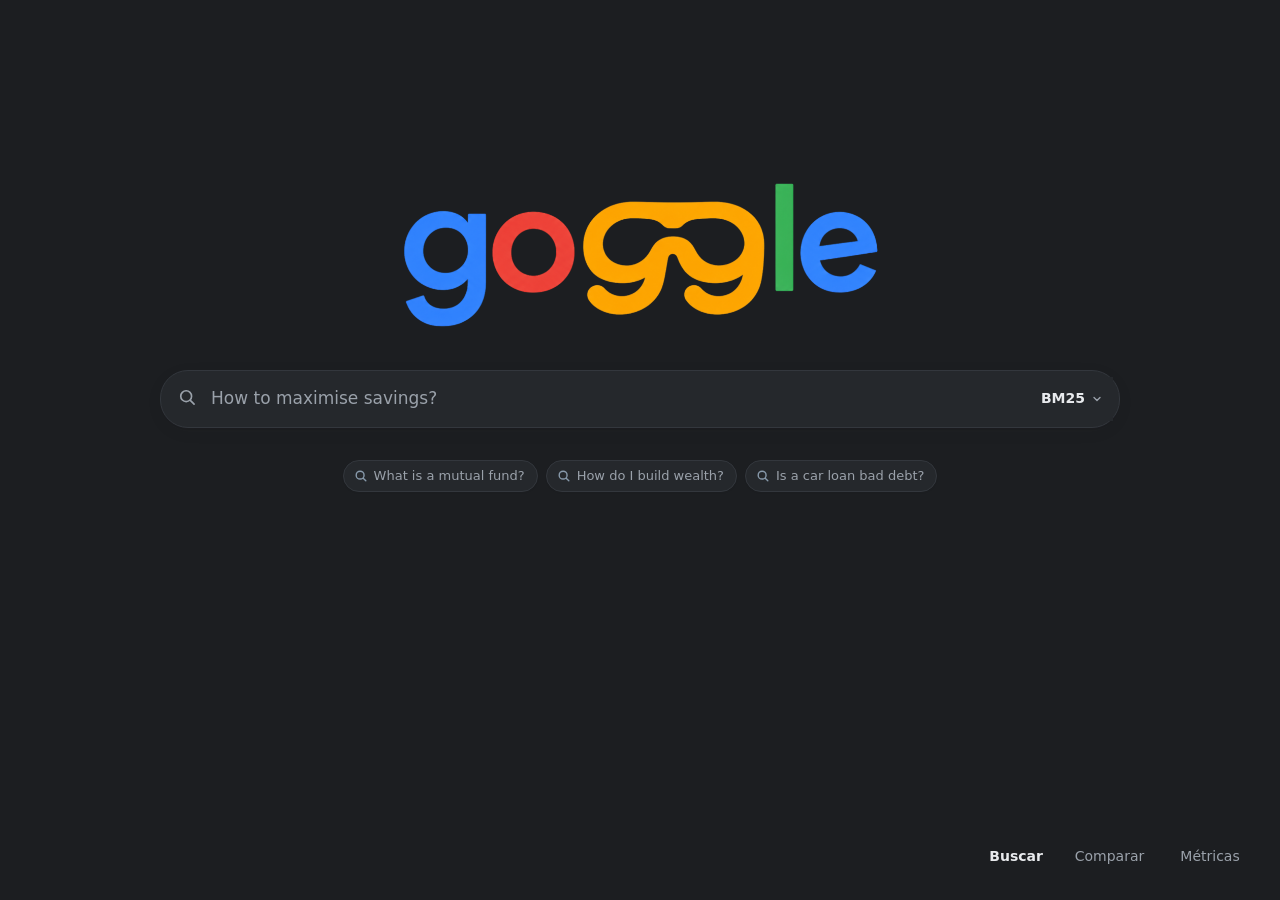
<file: front/index.html>
<!doctype html><html lang="es" data-theme="dark"><head><meta charset="utf-8"><meta name="viewport" content="width=device-width, initial-scale=1"><title>goggle</title><link rel="stylesheet" href="app/frontend/styles.css"><link rel="stylesheet" href="static.css"></head><body><div class="goggle" data-mode="home" data-view="buscar">

  <header class="top">
    <nav class="nav" aria-label="Vistas">
      <a href="#" data-view-link="buscar" data-label="Buscar" aria-current="page">Buscar</a>
      <a href="#" data-view-link="comparar" data-label="Comparar">Comparar</a>
      <a href="#" data-view-link="metricas" data-label="Métricas">Métricas</a>
    </nav>
  </header>

  <div class="goggle-main">
    <section class="home" aria-label="Inicio">
      <a class="logo first" href="#" aria-label="goggle, inicio" data-logo></a>
      <div class="slot" data-slot="home"></div>
      <div class="examples" aria-label="Ejemplos">
        <button class="example" type="button"><svg viewBox="0 0 16 16" fill="none" stroke="currentColor" stroke-width="1.6" stroke-linecap="round" stroke-linejoin="round" aria-hidden="true"><circle cx="7" cy="7" r="4.5"/><path d="m10.5 10.5 3 3"/></svg><span>What is a mutual fund?</span></button>
        <button class="example" type="button"><svg viewBox="0 0 16 16" fill="none" stroke="currentColor" stroke-width="1.6" stroke-linecap="round" stroke-linejoin="round" aria-hidden="true"><circle cx="7" cy="7" r="4.5"/><path d="m10.5 10.5 3 3"/></svg><span>How do I build wealth?</span></button>
        <button class="example" type="button"><svg viewBox="0 0 16 16" fill="none" stroke="currentColor" stroke-width="1.6" stroke-linecap="round" stroke-linejoin="round" aria-hidden="true"><circle cx="7" cy="7" r="4.5"/><path d="m10.5 10.5 3 3"/></svg><span>Is a car loan bad debt?</span></button>
      </div>
    </section>

    <div class="results-head">
      <a class="logo" href="#" aria-label="goggle, inicio" data-logo data-home></a>
      <div class="slot" data-slot="results"></div>
      <!-- Comparar sin consulta: los ejemplos del inicio se mueven aquí (app.js, placeExamples). -->
      <div class="cmp-start" data-cmp-start></div>
      <!-- Solo para lectores de pantalla, hasta que llega la vista estática (su CSS la oculta). -->
      <p class="cmp-pending sr-only" role="status">Buscando con los cuatro modelos…</p>
    </div>

    <div class="bar" role="search">
      <span class="bar-icon" aria-hidden="true">
        <svg viewBox="0 0 24 24" fill="none" stroke="currentColor" stroke-width="2" stroke-linecap="round"><circle cx="11" cy="11" r="6.5"/><path d="m16 16 4.5 4.5"/></svg>
      </span>
      <label class="sr-only" for="goggle-q">Consulta</label>
      <span class="ghost" aria-hidden="true"></span>
      <textarea id="goggle-q" rows="1" autocomplete="off" spellcheck="false" maxlength="300"
             placeholder="How to maximise savings?"
             role="combobox" aria-autocomplete="both" aria-expanded="false" aria-controls="goggle-suggest"
             aria-describedby="goggle-ghost-hint"></textarea>
      <span id="goggle-ghost-hint" class="sr-only">Tab o flecha derecha aceptan la sugerencia en gris.</span>
      <button class="grow" type="button" aria-label="Ver la consulta completa" aria-expanded="false" aria-controls="goggle-q" hidden>
        <svg viewBox="0 0 16 16" fill="none" stroke="currentColor" stroke-width="1.8" stroke-linecap="round" stroke-linejoin="round"><path d="m4 6 4 4 4-4"/></svg>
      </button>
      <button class="clear" type="button" aria-label="Borrar" hidden>
        <svg viewBox="0 0 16 16" fill="none" stroke="currentColor" stroke-width="1.8" stroke-linecap="round"><path d="M4 4l8 8M12 4l-8 8"/></svg>
      </button>
      <button class="chip" type="button" aria-haspopup="menu" aria-expanded="false" aria-controls="goggle-menu">
        <span data-model-name>BM25</span>
        <svg viewBox="0 0 16 16" fill="none" stroke="currentColor" stroke-width="1.8" stroke-linecap="round" stroke-linejoin="round" aria-hidden="true"><path d="m4 6 4 4 4-4"/></svg>
      </button>
      <span class="progress" aria-hidden="true"></span>

      <ul class="suggest" id="goggle-suggest" role="listbox" aria-label="Sugerencias" hidden></ul>

      <div class="menu" id="goggle-menu" role="menu" aria-label="Modelo y ajustes" hidden>
        <div class="cantidad-resultados">
          <span class="cantidad-etiqueta">Resultados</span>
          <input id="cantidad-resultados" type="range" min="0" max="3" step="1" value="1" aria-label="Número de resultados">
          <output data-cantidad-output for="cantidad-resultados">10</output>
        </div>
        <p class="menu-label">Modelo</p>
        <div role="group" data-models></div>
      </div>
    </div>

    <section class="results" aria-label="Resultados">
      <div class="results-main">
        <p class="dym" hidden>Quizás quisiste decir: <button type="button" data-dym></button></p>
        <p class="status num" role="status" aria-live="polite"></p>
        <ol class="list"></ol>
      </div>
      <aside class="graph" aria-label="Grafo 3D de la consulta" hidden>
        <div class="graph-head">
          <h2 class="graph-title">Vista 3D de <span data-graph-model>BM25</span></h2>
          <ul class="graph-legend" aria-label="Leyenda">
            <li><i class="lg-query"></i>Consulta</li>
            <li><i class="lg-shown"></i><span data-legend-shown>Tu lista</span></li>
            <li data-legend-context><i class="lg-context"></i><span data-legend-range>Puestos</span></li>
          </ul>
        </div>
        <div class="graph-stage">
          <canvas tabindex="0" role="img"></canvas>
          <span class="graph-feedback" aria-live="polite" aria-atomic="true"></span>
          <div class="graph-controls" role="toolbar" aria-label="Controles del grafo">
            <div class="ctl-group">
              <button type="button" data-graph-zoom="in" aria-label="Acercar" data-tip="Acercar (también con la rueda del ratón)"><svg viewBox="0 0 20 20" aria-hidden="true"><path d="M10 4.5v11M4.5 10h11"/></svg></button>
              <button type="button" data-graph-zoom="out" aria-label="Alejar" data-tip="Alejar"><svg viewBox="0 0 20 20" aria-hidden="true"><path d="M4.5 10h11"/></svg></button>
            </div>
            <div class="ctl-group">
              <button type="button" data-graph-pan aria-pressed="false" aria-label="Mover" data-tip="Mover: arrastra para desplazar el mapa (también Mayús + arrastrar o clic derecho)"><svg viewBox="0 0 20 20" aria-hidden="true"><path d="M10 2.5v15M2.5 10h15M10 2.5 7.8 4.7M10 2.5l2.2 2.2M10 17.5l-2.2-2.2M10 17.5l2.2-2.2M2.5 10l2.2-2.2M2.5 10l2.2 2.2M17.5 10l-2.2-2.2M17.5 10l-2.2 2.2"/></svg></button>
              <button type="button" data-graph-spin aria-pressed="true" aria-label="Girar solo" data-tip="Girar solo: el mapa rota despacio. Al manejarlo se detiene y vuelve a girar unos segundos después"><svg viewBox="0 0 20 20" aria-hidden="true"><path d="M16 10a6 6 0 1 1-1.8-4.3"/><path d="M14.6 2.8v3.3h-3.3"/></svg></button>
              <button type="button" data-graph-reset aria-label="Recentrar" data-tip="Recentrar: vuelve a la vista inicial"><svg viewBox="0 0 20 20" aria-hidden="true"><circle cx="10" cy="10" r="5"/><circle cx="10" cy="10" r="1.2"/><path d="M10 2v3M10 15v3M2 10h3M15 10h3"/></svg></button>
            </div>
          </div>
        </div>
        <p class="graph-error" hidden></p>
      </aside>
    </section>
  </div>
  <div id="goggle-tip" class="tooltip" role="tooltip" hidden></div>
</div>
<div id="demo-extras" aria-live="polite"></div><script type="module" src="static-adapter.js"></script></body></html>
</file>
<file: front/app/frontend/styles.css>
:root {
  --paper: #F3F4F6;
  --surface: #FFFFFF;
  --line: #E1E4E8;
  --ink: #2E333A;
  --ink-2: #646B75;
  --ink-3: #646B75;
  --accent: #8FA9C4;
  --accent-ink: #A9C0D6;
  --on-accent: #1C1E21;
  --accent-soft: #29343F;
  --teal: #8FA9C4;
  --teal-soft: #29343F;
  --chip: #ECEEF1;
  /* Rampa de calor 1 → 4 */

  /* Tipografía */
  --font: "Schibsted Grotesk", ui-sans-serif, system-ui, sans-serif;
  --t-xs: 0.8125rem;  /* 13 */
  --t-sm: 0.875rem;   /* 14 */
  --t-md: 1rem;       /* 16 */
  --t-lg: 1.0625rem;  /* 17 */

  /* Espacio (base 4) */
  --s1: 4px; --s2: 8px; --s3: 12px; --s4: 16px; --s5: 24px; --s6: 32px; --s7: 48px; --s8: 72px;

  /* Forma: radio interior = exterior - padding */
  --bar-h: 56px;
  --bar-pad: 6px;
  --r-bar: 28px;
  --r-inner: calc(var(--r-bar) - var(--bar-pad));  /* 22px: chip dentro de la barra */
  --r-menu: 18px;
  --r-item: calc(var(--r-menu) - var(--s2));        /* 10px: opción dentro del menú */

  /* Profundidad: siempre con desplazamiento y desenfoque */
  --shadow-bar: 0 1px 2px rgb(32 26 31 / .05), 0 4px 16px rgb(32 26 31 / .06);
  --shadow-menu: 0 2px 6px rgb(32 26 31 / .08), 0 16px 40px rgb(32 26 31 / .14);

  /* Movimiento */
  --ease-out: cubic-bezier(.16, 1, .3, 1);
  --ease-in-out: cubic-bezier(.65, 0, .35, 1);
  --d-fast: 120ms; --d-menu: 180ms; --d-exit: 140ms; --d-page: 260ms;

  color-scheme: light;
}

/* ---------- Base ---------- */
.goggle *, .goggle *::before, .goggle *::after { box-sizing: border-box; }
.goggle { background: var(--paper); scrollbar-width: thin; scrollbar-color: var(--line) transparent; }
.goggle {
  margin: 0; color: var(--ink); background: var(--paper);
  font: 400 var(--t-md)/1.55 var(--font); -webkit-font-smoothing: antialiased;
  font-feature-settings: "ss01" 0;
}
.goggle ::selection { background: var(--line); color: var(--ink); }
.goggle input { caret-color: var(--accent-ink); }
.goggle button { font: inherit; color: inherit; }
.goggle :focus-visible { outline: 2px solid var(--accent-ink); outline-offset: 2px; border-radius: 6px; }
.goggle .num { font-variant-numeric: tabular-nums; }
.goggle .sr-only { position: absolute; width: 1px; height: 1px; overflow: hidden; clip-path: inset(50%); white-space: nowrap; }

/* ---------- Esqueleto de página ---------- */
.goggle .top {
  position: fixed;
  right: 24px;
  bottom: 24px;
  z-index: 100;
  width: auto;
  height: auto;
  padding: 0;
  display: flex;
  justify-content: flex-end;
  align-items: center;
  gap: var(--s5);
}
.goggle .nav { display: flex; gap: var(--s1); }
.goggle .nav a {
  position: relative; padding: var(--s2) var(--s3); border-radius: 999px;
  color: var(--ink-2); font-size: var(--t-sm); text-decoration: none;
  transition: color var(--d-fast) ease-out, background-color var(--d-fast) ease-out;
}
.goggle .nav a:hover { color: var(--ink); background: var(--surface); }
.goggle .nav a[aria-current="page"] { color: var(--ink); font-weight: 600; }
/* Reserva el ancho en negrita: el enlace activo no desplaza a los demás. */
.goggle .nav a { display: inline-grid; justify-items: center; }
.goggle .nav a::after { content: attr(data-label); height: 0; overflow: hidden; visibility: hidden; font-weight: 600; }

.goggle .goggle-main { width: min(720px, 100% - 2 * var(--s4)); margin: 0 auto; }
.goggle[data-mode="home"] .goggle-main { width: 75vw; max-width: 75vw; }
.goggle[data-mode="results"] .goggle-main {
  width: 65vw;
  max-width: 65vw;
  margin: 0 0 0 7.5vw;
}

/* Inicio: logo y barra centrados en el tercio superior */
.goggle .home { padding-top: clamp(64px, 18vh, 168px); display: grid; justify-items: center; gap: var(--s6); }
.goggle .logo { display: block; color: var(--ink); view-transition-name: logo; }
.goggle .logo svg { display: block; height: 88px; width: auto; }
.goggle .logo .dot { fill: var(--accent); }
.goggle .logo.first .dot { animation: goggle-dot var(--d-page) 120ms var(--ease-out) both; }
@keyframes goggle-dot { from { transform: translateY(-28px); opacity: 0; } to { transform: none; opacity: 1; } }
.goggle .logo .dot { transform-box: fill-box; transform-origin: 50% 100%; }
.goggle .logo .dot.hop { animation: goggle-hop 560ms var(--ease-out); }
@keyframes goggle-hop {
  0% { transform: none; }
  18% { transform: scale(1.18, .82); }
  45% { transform: translateY(-140%) scale(.9, 1.1); }
  72% { transform: translateY(0) scale(1.14, .86); }
  86% { transform: translateY(-22%); }
  100% { transform: none; }
}

/* Resultados: logo pequeño a la izquierda de la barra, alineado con su primera línea */
.goggle .results-head {
  display: grid; grid-template-columns: auto 1fr; align-items: start; gap: var(--s5);
  padding-top: var(--s2);
}
.goggle .results-head .logo { display: flex; align-items: center; height: var(--bar-h); }
.goggle .results-head .logo svg { height: 30px; }
.goggle .slot { width: 100%; min-width: 0; }
.goggle[data-mode="results"] .home { display: none; }
.goggle[data-mode="home"] .results-head, .goggle[data-mode="home"] .results { display: none; }

/* ---------- Barra de búsqueda ---------- */
.goggle .bar {
  position: relative; width: 100%; min-height: var(--bar-h); padding: var(--bar-pad);
  display: flex; align-items: flex-start; gap: var(--s1);
  background: #fff; border: 1px solid var(--line); border-radius: var(--r-bar);
  corner-shape: squircle; box-shadow: var(--shadow-bar);
  view-transition-name: bar;
  z-index: 10;  /* view-transition-name crea un contexto de apilamiento: el menú debe quedar sobre los resultados */
  transition: border-color var(--d-fast) ease-out, box-shadow var(--d-fast) ease-out;
}
.goggle .bar:focus-within { border-color: color-mix(in srgb, var(--accent-ink) 55%, var(--line)); box-shadow: var(--shadow-bar), 0 0 0 4px color-mix(in srgb, var(--accent) 14%, transparent); }
.goggle .bar-icon { flex: none; display: grid; place-items: center; width: 40px; height: 40px; color: var(--ink-3); }
.goggle .bar-icon svg { width: 20px; height: 20px; }
.goggle .bar textarea, .goggle .ghost {
  box-sizing: border-box; margin: 0; padding: 9px 0; border: 0;
  font: 400 var(--t-lg)/24px var(--font); letter-spacing: normal;
  white-space: pre-wrap; overflow-wrap: anywhere; word-break: normal; tab-size: 8;
}
.goggle .bar textarea {
  flex: 1; min-width: 0; width: 0; height: 42px; max-height: 138px;
  resize: none; outline: 0; background: transparent; color: var(--ink);
  position: relative; z-index: 1; overflow: hidden;
}
.goggle .bar textarea::placeholder { color: var(--ink-3); opacity: 1; }
/* Una línea fija por defecto: el texto largo se desplaza en horizontal (el espejo gris
   también, app.js sincroniza scrollLeft). El botón .grow la amplía hasta 138 px. */
.goggle .bar:not([data-expanded="true"]) :is(textarea, .ghost) { white-space: pre; overflow-wrap: normal; }
.goggle .ghost {
  position: absolute; overflow: hidden; pointer-events: none; color: var(--ink-3);
}
.goggle .ghost .typed { color: transparent; }
.goggle .bar textarea:focus-visible { outline: none; }

/* Botón de borrar: ícono que entra con fundido y desenfoque */
.goggle .clear {
  flex: none; position: relative; margin-top: 3px; width: 36px; height: 36px; border: 0; border-radius: 50%;
  background: transparent; color: var(--ink-3); cursor: pointer; display: grid; place-items: center;
  transition: opacity var(--d-fast) ease-out, filter var(--d-fast) ease-out, transform var(--d-fast) ease-out;
}
.goggle .clear::after { content: ""; position: absolute; inset: -6px; }  /* hit slop */
.goggle .clear svg { width: 16px; height: 16px; }
.goggle .clear:hover { color: var(--ink); background: var(--surface); }
.goggle .clear[hidden] { display: grid; opacity: 0; filter: blur(4px); transform: scale(.8); pointer-events: none; }
/* Ampliar / reducir: solo cuando la consulta no cabe en una línea */
.goggle .grow {
  flex: none; margin-top: 3px; width: 32px; height: 36px; border: 0; border-radius: 50%;
  background: transparent; color: var(--ink-3); cursor: pointer; display: grid; place-items: center;
  transition: background-color var(--d-fast) ease-out, color var(--d-fast) ease-out;
}
.goggle .grow[hidden] { display: none; }
.goggle .grow:hover { color: var(--ink); background: var(--surface); }
.goggle .grow svg { width: 14px; height: 14px; transition: transform var(--d-menu) var(--ease-out); }
.goggle .grow[aria-expanded="true"] svg { transform: rotate(180deg); }

/* Selector de modelo: texto plano con único indicador de despliegue. */
.goggle .chip {
  flex: none;
  display: inline-flex;
  align-items: center;
  gap: 6px;
  height: 44px;
  padding: 0 10px;
  border: 0;
  border-radius: 0;
  background: transparent;
  color: var(--ink);
  font-size: var(--t-sm);
  font-weight: 600;
  cursor: pointer;
  transition: color var(--d-fast) ease-out, transform var(--d-fast) ease-out;
}
.goggle .chip:hover { color: var(--accent-ink); background: transparent; }
.goggle .chip svg { width: 12px; height: 12px; color: var(--ink-3); transition: transform var(--d-menu) var(--ease-out), color var(--d-fast) ease-out; }
.goggle .chip:hover svg { color: var(--accent-ink); }
.goggle .chip[aria-expanded="true"] svg { transform: rotate(180deg); }
/* Pulsación inmediata en todo lo pulsable */
.goggle .chip:active, .goggle .clear:active, .goggle .grow:active, .goggle .example:active, .goggle .opt:active, .goggle .seg button:active, .goggle .more:active { transform: scale(.97); }

/* Barra fina de progreso (stale-while-revalidate) */
.goggle .progress {
  position: absolute; left: var(--r-bar); right: var(--r-bar); bottom: -1px; height: 2px;
  border-radius: 2px; overflow: hidden; opacity: 0; transition: opacity var(--d-fast) ease-out;
}
.goggle .progress::before {
  content: ""; position: absolute; inset: 0; width: 40%; background: var(--accent);
  animation: slide 900ms var(--ease-in-out) infinite;
}
.goggle .bar[data-busy="true"] .progress { opacity: 1; }
@keyframes slide { from { transform: translateX(-100%); } to { transform: translateX(250%); } }

/* ---------- Sugerencias ---------- */
.goggle .suggest {
  position: absolute; left: 0; right: 0; top: calc(100% + var(--s2)); z-index: 20;
  margin: 0; padding: var(--s2); list-style: none;
  background: #fff; border: 1px solid var(--line); border-radius: var(--r-menu); corner-shape: squircle;
  box-shadow: var(--shadow-menu);
  transform-origin: top center;
  transition: opacity var(--d-menu) var(--ease-out), transform var(--d-menu) var(--ease-out);
}
.goggle .suggest[hidden] { display: block; opacity: 0; transform: translateY(-4px) scale(.97); pointer-events: none; transition-duration: var(--d-exit); }
.goggle .suggest li {
  display: flex; align-items: center; gap: var(--s3); min-height: 44px; padding: 0 var(--s3);
  border-radius: var(--r-item); cursor: pointer; color: var(--ink-2);
  overflow: hidden;
}
.goggle .suggest li span { display: block; min-width: 0; overflow: hidden; white-space: nowrap; text-overflow: ellipsis; }
.goggle .suggest li svg { flex: none; width: 16px; height: 16px; color: var(--ink-3); }
.goggle .suggest li b { color: var(--ink); font-weight: 600; }
.goggle .suggest li[aria-selected="true"], .goggle .suggest li:hover { background: var(--accent-soft); color: var(--ink); }
.goggle .suggest li[aria-selected="true"] svg, .goggle .suggest li:hover svg { color: var(--accent-ink); }

/* Ejemplos en el inicio */
/* Una fila centrada; cada chip encoge con elipsis si hiciera falta (title con el texto entero). */
.goggle .examples { display: flex; justify-content: center; gap: var(--s2); min-width: 0; max-width: 100%; }
.goggle .example {
  position: relative; display: inline-flex; align-items: center; gap: 6px; flex: 0 1 auto; min-width: 0;
  height: 32px; padding: 0 var(--s3) 0 10px; border: 1px solid var(--line); border-radius: 999px;
  background: #fff; color: var(--ink-2); font-size: var(--t-xs); white-space: nowrap; cursor: pointer;
  box-shadow: 0 1px 2px rgb(32 26 31 / .04);
  transition: border-color var(--d-fast) ease-out, color var(--d-fast) ease-out, background-color var(--d-fast) ease-out,
              box-shadow var(--d-fast) ease-out, transform var(--d-fast) ease-out;
}
.goggle .example span { min-width: 0; overflow: hidden; text-overflow: ellipsis; }
.goggle .example svg { flex: none; width: 14px; height: 14px; color: var(--accent-ink); opacity: .75; }
.goggle .example:hover {
  border-color: color-mix(in srgb, var(--accent-ink) 45%, var(--line)); background: var(--accent-soft);
  color: var(--accent-ink); box-shadow: 0 4px 12px rgb(122 46 94 / .12); transform: translateY(-1px);
}
.goggle .example:hover svg { opacity: 1; }
.goggle .hints { display: flex; gap: var(--s5); color: var(--ink-3); font-size: var(--t-xs); }
.goggle .hints span { display: inline-flex; align-items: center; gap: var(--s2); }

/* ---------- Menú del modelo ---------- */
.goggle .menu {
  position: absolute; right: 0; top: calc(100% + var(--s2)); z-index: 30; width: 300px;
  padding: 6px; background: #fff; border: 1px solid var(--line);
  border-radius: var(--r-menu); corner-shape: squircle; box-shadow: var(--shadow-menu);
  transform-origin: top right;  /* nace del chip */
  max-height: calc(100vh - 24px); overflow-y: auto; scroll-margin-bottom: 12px;
  transition: opacity var(--d-menu) var(--ease-out), transform var(--d-menu) var(--ease-out);
}
.goggle .menu[hidden] { display: block; opacity: 0; transform: scale(.95); pointer-events: none; transition-duration: var(--d-exit); }
.goggle .cantidad-resultados {
  display: grid;
  grid-template-columns: 70px minmax(88px, 1fr) 28px;
  align-items: center;
  gap: 8px;
  min-height: 40px;
  padding: 4px 10px 8px;
  color: var(--ink-2);
}
.goggle .cantidad-etiqueta {
  font-size: var(--t-xs);
  white-space: nowrap;
}
.goggle .cantidad-resultados output {
  text-align: right;
  color: var(--accent-ink);
  font-size: var(--t-xs);
  font-weight: 700;
  font-variant-numeric: tabular-nums;
}
.goggle .cantidad-resultados input[type="range"] {
  width: 100%;
  height: 16px;
  margin: 0;
  appearance: none;
  -webkit-appearance: none;
  background: transparent;
  cursor: pointer;
}
.goggle .cantidad-resultados input[type="range"]::-webkit-slider-runnable-track {
  height: 3px;
  border-radius: 999px;
  background: var(--line);
}
.goggle .cantidad-resultados input[type="range"]::-webkit-slider-thumb {
  width: 12px;
  height: 12px;
  margin-top: -4.5px;
  border: 2px solid var(--surface);
  border-radius: 50%;
  appearance: none;
  -webkit-appearance: none;
  background: var(--accent);
  box-shadow: 0 0 0 1px var(--accent);
}
.goggle .cantidad-resultados input[type="range"]::-moz-range-track {
  height: 3px;
  border-radius: 999px;
  background: var(--line);
}
.goggle .cantidad-resultados input[type="range"]::-moz-range-thumb {
  width: 10px;
  height: 10px;
  border: 2px solid var(--surface);
  border-radius: 50%;
  background: var(--accent);
  box-shadow: 0 0 0 1px var(--accent);
}
.goggle .menu-label { margin: 0; padding: var(--s1) 10px 2px; color: var(--ink-3); font-size: var(--t-xs); }
.goggle .opt {
  width: 100%; display: grid; grid-template-columns: 1fr; align-items: center; gap: var(--s3);
  min-height: 40px; padding: var(--s1) 10px; border: 0; border-radius: calc(var(--r-menu) - 6px);  /* concéntrico con el menú */
  background: transparent; text-align: left; cursor: pointer;
  transition: background-color var(--d-fast) ease-out, transform var(--d-fast) ease-out;
}
.goggle .opt strong { display: block; font-size: var(--t-sm); font-weight: 600; color: var(--ink); line-height: 1.2; }
.goggle .opt:hover, .goggle .opt.is-active { background: var(--surface); }
.goggle .opt[aria-checked="true"] { background: var(--accent-soft); }
.goggle .opt[aria-checked="true"] strong::after {
  content: ""; display: inline-block; width: 6px; height: 6px; margin-left: var(--s2); vertical-align: middle;
  border-radius: 50%; background: var(--accent);
}
.goggle .menu hr { border: 0; border-top: 1px solid var(--line); margin: var(--s1) 0; }
/* Comparar corre los cuatro modelos y no usa el grafo: del menú solo quedan Resultados y Porter. */
.goggle[data-view="comparar"] .menu-label, .goggle[data-view="comparar"] [data-models], .goggle[data-view="comparar"] .menu hr,
.goggle[data-view="comparar"] .setting:has([data-graph-switch]) { display: none; }
.goggle .setting { display: flex; align-items: center; justify-content: space-between; gap: var(--s3); min-height: 40px; padding: 0 10px; font-size: var(--t-sm); }
/* En pantallas táctiles cada fila conserva 44 px de alto (Fitts). */
@media (pointer: coarse) {
  .goggle .opt, .goggle .setting { min-height: 44px; }
  .goggle .example::after { content: ""; position: absolute; inset: -6px 0; }  /* 44 px de toque sin agrandar el chip */
}
.goggle .setting[aria-disabled="true"] { color: var(--ink-3); }
.goggle .seg { display: inline-flex; padding: 3px; gap: 2px; background: var(--surface); border-radius: 12px; }
.goggle .seg button {
  min-width: 36px; height: 28px; border: 0; border-radius: 9px; background: transparent;
  color: var(--ink-2); font-size: var(--t-xs); font-weight: 500; cursor: pointer;
  transition: background-color var(--d-fast) ease-out, color var(--d-fast) ease-out, transform var(--d-fast) ease-out;
}
.goggle .seg button[aria-pressed="true"] { background: #fff; color: var(--ink); font-weight: 600; box-shadow: 0 1px 2px rgb(0 0 0 / .08); }
.goggle .switch {
  position: relative; width: 44px; height: 26px; flex: none; border: 0; border-radius: 999px;
  background: var(--line); cursor: pointer; transition: background-color var(--d-fast) ease-out;
}
.goggle .switch::before {
  content: ""; position: absolute; top: 3px; left: 3px; width: 20px; height: 20px; border-radius: 50%;
  background: #fff; box-shadow: 0 1px 2px rgb(0 0 0 / .2); transition: transform var(--d-menu) var(--ease-out);
}
.goggle .switch[aria-checked="true"] { background: var(--accent); }
.goggle .switch[aria-checked="true"]::before { transform: translateX(18px); }
.goggle .switch:disabled { opacity: .45; cursor: not-allowed; }

/* ---------- Resultados ---------- */
.goggle .results { padding: var(--s5) 0 var(--s8); }
.goggle .status {
  display: flex; flex-wrap: wrap; align-items: center; justify-content: space-between; gap: var(--s2) var(--s3);
  min-height: 28px; margin: 0 0 var(--s3); color: var(--ink-2); font-size: var(--t-sm);
}
.goggle .status b { color: var(--ink); font-weight: 600; }
.goggle .time {
  display: inline-flex; align-items: center; gap: 6px; height: 26px; padding: 0 10px 0 8px;
  border-radius: 999px; background: var(--teal-soft); color: var(--teal); font-size: var(--t-xs); font-weight: 500;
}
.goggle .time svg { width: 14px; height: 14px; }

/* «Quizás quisiste decir» */
.goggle .dym { margin: 0 0 var(--s3); color: var(--ink-2); font-size: var(--t-md); }
.goggle .dym[hidden] { display: none; }
.goggle .dym button {
  padding: 0; border: 0; background: none; color: var(--accent-ink); font: inherit; font-style: italic;
  cursor: pointer; text-decoration: underline; text-decoration-color: transparent; text-underline-offset: 3px;
  transition: text-decoration-color var(--d-fast) ease-out;
}
.goggle .dym button:hover { text-decoration-color: currentColor; }
.goggle .dym button b { font-weight: 700; }
.goggle .list { list-style: none; margin: 0; padding: 0; transition: opacity var(--d-fast) ease-out, transform var(--d-fast) ease-out; }
.goggle .list[data-stale="true"] { opacity: .45; }
.goggle .list.leaving { opacity: 0; transform: translateX(-8px); }
.goggle .row {
  display: block;
  padding: 12px 0;
  border-top: 0;
  animation: row-in 220ms var(--ease-out) both; animation-delay: calc(min(var(--i, 0), 8) * 30ms);
}
.goggle .row:first-child { border-top: 0; }
.goggle .row > div { min-width: 0; }  /* la columna de texto puede encogerse */
.goggle .lead, .goggle .snippet { overflow-wrap: break-word; word-break: normal; }
@keyframes row-in { from { opacity: 0; transform: translateY(6px); } to { opacity: 1; transform: none; } }
.goggle .rank { min-width: 18px; color: var(--ink-3); font-size: var(--t-sm); text-align: left; }
.goggle .row[data-top="true"] .rank { color: var(--accent-ink); font-weight: 700; }
.goggle .lead { margin: 0; font-size: var(--t-lg); font-weight: 600; line-height: 1.35; color: #A9C0D6; text-wrap: balance; }
.goggle .snippet {
  margin: 4px 0 0; max-width: 58ch; color: var(--ink-2); line-height: 1.45; font-size: var(--t-sm); text-wrap: pretty;
  display: -webkit-box; -webkit-box-orient: vertical; -webkit-line-clamp: 2; overflow: hidden;
}
.goggle .row.open .snippet { display: block; -webkit-line-clamp: unset; white-space: pre-line; }
.goggle .row.open .snippet { animation: reveal var(--d-page) var(--ease-out) both; }
.goggle .procedencia {
  margin: 0 0 var(--s1);
  display: flex;
  align-items: center;
  gap: 8px;
  color: var(--ink-3);
  font-size: 12px;
  line-height: 1.35;
  font-variant-numeric: tabular-nums;
}
@keyframes reveal { from { opacity: .55; transform: translateY(-4px); } to { opacity: 1; transform: none; } }
.goggle mark { background: var(--accent-soft); color: var(--accent-ink); border-radius: 3px; box-decoration-break: clone; -webkit-box-decoration-break: clone; }
.goggle .meta { display: flex; flex-wrap: wrap; align-items: center; gap: var(--s2) var(--s4); margin-top: var(--s3); color: var(--ink-3); font-size: var(--t-xs); }
.goggle .puntuacion {
  color: var(--ink-2);
  font-weight: 600;
  font-variant-numeric: tabular-nums;
}
.goggle .tip-target { border-radius: 4px; cursor: default; }
.goggle .more {
  position: relative; margin-left: auto; padding: var(--s1) 0; border: 0; background: transparent;
  color: var(--accent-ink); font-size: var(--t-xs); font-weight: 600; cursor: pointer;
}
.goggle .more::after { content: ""; position: absolute; inset: -10px -8px; }  /* hit slop */
.goggle .more:hover { text-decoration: underline; text-underline-offset: 3px; }

/* La burbuja se posiciona fuera del flujo y se vincula al control con aria-describedby. */
.goggle .tooltip {
  position: fixed; z-index: 100; max-width: 320px; padding: var(--s2) var(--s3);
  border-radius: 8px; background: var(--ink); color: #fff;
  font-size: var(--t-xs); line-height: 1.45; box-shadow: var(--shadow-menu);
  opacity: 0; transform: translateX(-5px) scale(.97); pointer-events: none;
  transition: opacity var(--d-exit) var(--ease-out), transform var(--d-exit) var(--ease-out);
}
.goggle .tooltip[hidden] { display: none; }
.goggle .tooltip.visible { opacity: 1; transform: none; }

.goggle .pager { display: flex; align-items: center; justify-content: center; flex-wrap: wrap; gap: var(--s1); margin-top: var(--s5); }
.goggle .pager[hidden] { display: none; }
.goggle .pager button { min-width: 40px; min-height: 40px; padding: 0 var(--s2); border: 0; border-radius: 10px; background: transparent; color: var(--ink-2); font-size: var(--t-sm); cursor: pointer; transition: background-color var(--d-fast) ease-out, transform var(--d-fast) ease-out; }
.goggle .pager button:hover:not(:disabled) { background: var(--surface); }
.goggle .pager button:active:not(:disabled) { transform: scale(.97); }
.goggle .pager button[aria-current="page"] { background: var(--accent-soft); color: var(--accent-ink); font-weight: 700; }
.goggle .pager button:disabled { opacity: .45; cursor: default; }

/* Esqueleto de carga */
.goggle .skeleton .lead, .goggle .skeleton .snippet { border-radius: 6px; background: var(--surface); color: transparent; }
.goggle .skeleton .lead { width: 72%; height: 20px; }
.goggle .skeleton .snippet { width: 96%; height: 44px; margin-top: var(--s2); }
.goggle .skeleton .rank { visibility: hidden; }
.goggle .skeleton { animation: pulse 1.2s var(--ease-in-out) infinite alternate; }
@keyframes pulse { from { opacity: 1; } to { opacity: .55; } }

/* Vacío y error */
.goggle .empty { padding: var(--s7) 0; text-align: center; color: var(--ink-2); }
.goggle .empty p { margin: 0 0 var(--s4); }
.goggle .empty button {
  min-height: 40px; padding: 0 var(--s4); border: 0; border-radius: 999px;
  background: var(--accent); color: var(--on-accent); font-weight: 600; cursor: pointer;
}

/* ---------- Grafo 3D de la consulta (opcional, menú del chip) ---------- */
.goggle .graph[hidden], .goggle .graph-stage[hidden], .goggle .graph-error[hidden], .goggle .graph-legend [hidden] { display: none; }
.goggle[data-graph="on"][data-mode="results"][data-view="buscar"] .results { display: flex; flex-direction: column; }
.goggle .graph { order: -1; margin-bottom: var(--s5); transition: opacity var(--d-fast) ease-out; }
.goggle .graph[data-stale="true"] { opacity: .45; }
.goggle .graph-head { display: flex; flex-wrap: wrap; align-items: baseline; justify-content: space-between; gap: var(--s1) var(--s4); margin-bottom: var(--s3); }
.goggle .graph-title { margin: 0; color: var(--ink); font-size: var(--t-md); font-weight: 600; letter-spacing: -.01em; }
.goggle .graph-title span { color: var(--accent-ink); }
.goggle .graph-legend { display: flex; flex-wrap: wrap; gap: var(--s3); margin: 0; padding: 0; list-style: none; color: var(--ink-3); font-size: var(--t-xs); }
.goggle .graph-legend li { display: inline-flex; align-items: center; gap: 6px; }
.goggle .graph-legend i { display: inline-block; width: 9px; height: 9px; border-radius: 50%; }
.goggle .lg-query { background: var(--accent); }
.goggle .lg-shown { background: #fff; box-shadow: inset 0 0 0 1.5px var(--ink); }
.goggle .lg-context { background: var(--ink-3); opacity: .35; }
.goggle .graph-stage {
  position: relative; height: 380px; overflow: hidden;
  background: radial-gradient(120% 90% at 50% 35%, #fff 0%, var(--paper) 100%);
  border: 1px solid var(--line); border-radius: var(--r-menu); corner-shape: squircle;
}
.goggle .graph canvas { position: absolute; inset: 0; width: 100%; height: 100%; cursor: grab; touch-action: none; user-select: none; }
.goggle .graph-feedback {
  position: absolute; top: 12px; left: 12px; pointer-events: none;
  padding: 5px 10px; border: 1px solid var(--line); border-radius: 20px;
  background: var(--paper); color: var(--ink-2); font-size: var(--t-xs);
  opacity: 0; transition: opacity 140ms ease-out;
}
.goggle .graph-feedback.visible { opacity: 1; }
.goggle .graph canvas:focus-visible { outline-offset: -4px; border-radius: var(--r-menu); }
/* Controles al estilo de un mapa: iconos apilados con su nombre al pasar el puntero. */
.goggle .graph-controls { position: absolute; right: var(--s3); bottom: var(--s3); display: grid; gap: var(--s2); }
.goggle .ctl-group {
  display: grid; overflow: hidden; background: #fff; border: 1px solid var(--line); border-radius: 12px;
  box-shadow: 0 1px 2px rgb(32 26 31 / .06), 0 4px 12px rgb(32 26 31 / .08);
}
.goggle .ctl-group button {
  display: grid; place-items: center; width: 36px; height: 36px; border: 0; background: transparent;
  color: var(--ink-2); cursor: pointer; transition: background-color var(--d-fast) ease-out, color var(--d-fast) ease-out;
}
.goggle .ctl-group button + button { border-top: 1px solid var(--line); }
.goggle .ctl-group button:hover { background: var(--surface); color: var(--ink); }
.goggle .ctl-group button:active svg { transform: scale(.9); }
.goggle .ctl-group button[aria-pressed="true"] { background: var(--accent-soft); color: var(--accent-ink); }
.goggle .ctl-group button:focus-visible { outline-offset: -3px; border-radius: 10px; }
.goggle .ctl-group svg {
  width: 18px; height: 18px; fill: none; stroke: currentColor; stroke-width: 1.7; stroke-linecap: round; stroke-linejoin: round;
  transition: transform var(--d-fast) ease-out;
}
.goggle .graph-error { margin: var(--s3) 0 0; color: var(--ink-2); font-size: var(--t-sm); }
.goggle .row.flash { animation: flash 1200ms ease-out; }
@keyframes flash { from { background-color: var(--accent-soft); } to { background-color: transparent; } }
/* Con sitio, el grafo va al lado de la lista y la acompaña al desplazarse. */
@media (min-width: 1100px) {
  .goggle[data-graph="on"][data-mode="results"][data-view="buscar"] .goggle-main { width: min(1200px, 100% - 2 * var(--s6)); }
  .goggle[data-graph="on"][data-mode="results"][data-view="buscar"] .results-head { max-width: 720px; }
  .goggle[data-graph="on"][data-mode="results"][data-view="buscar"] .results {
    display: grid; grid-template-columns: minmax(0, 680px) minmax(0, 1fr); gap: var(--s6); align-items: start;
  }
  .goggle[data-graph="on"] .results-main { grid-column: 1; grid-row: 1; }
  .goggle[data-graph="on"] .graph { grid-column: 2; grid-row: 1; position: sticky; top: var(--s4); margin: 0; }
  .goggle[data-graph="on"] .graph-stage { height: min(520px, 72vh); }
}

/* ---------- Vistas de los compañeros (#14 y #15) ---------- */
/* La cabecera queda compacta; la lista de resultados ocupa su lugar. */
.goggle[data-view="comparar"] .results, .goggle[data-view="metricas"] .results { display: none; }
.goggle[data-view="metricas"] .bar { display: none; }
/* Comparar usa el mismo ancho que sus columnas; la cabecera conserva el ancho y la
   posición centrada de Buscar, así la barra no salta al cambiar de vista. */
.goggle[data-view="comparar"] .goggle-main { width: min(1120px, 100% - 2 * var(--s4)); }
.goggle[data-view="comparar"] .results-head { max-width: 720px; margin-inline: auto; }
/* Comparar sin consulta: los mismos ejemplos del inicio, centrados bajo la barra. */
.goggle .cmp-start { display: none; }
.goggle[data-view="comparar"][data-query="off"] .cmp-start {
  display: flex; justify-content: center; grid-column: 2; min-width: 0; padding-top: var(--s4);
}
/* Comparar con consulta: la barra ya muestra su progreso; el aviso es solo para lectores de
   pantalla (app/views/comparison.py lo oculta en cuanto pinta la vista). */
.goggle .cmp-pending { display: none; }
.goggle[data-view="comparar"][data-query="on"] .cmp-pending { display: block; }
.goggle .results-head .logo { cursor: pointer; }

/* ---------- Transición inicio → resultados ---------- */
::view-transition-old(bar), ::view-transition-new(bar),
::view-transition-old(logo), ::view-transition-new(logo) { animation-duration: var(--d-page); animation-timing-function: var(--ease-out); }
::view-transition-old(root), ::view-transition-new(root) { animation-duration: 0s; }

/* ---------- Teléfono ---------- */
@media (max-width: 640px) {
  .goggle .top { padding: 0 var(--s4); height: 56px; }
  .goggle .home { padding-top: 56px; gap: var(--s5); }
  .goggle .logo svg { height: 64px; }
  .goggle .results-head { grid-template-columns: 1fr; gap: var(--s3); }
  .goggle .results-head .logo { height: auto; }
  .goggle[data-view="comparar"][data-query="off"] .cmp-start { grid-column: auto; padding-top: var(--s1); }
  .goggle .examples { flex-wrap: wrap; gap: var(--s3) var(--s2); }
  .goggle .hints { display: none; }
  .goggle .menu { left: 0; right: 0; width: auto; }
}

/* ---------- Preferencias del usuario ---------- */
@media (prefers-reduced-motion: reduce) {
  .goggle *, .goggle *::before, .goggle *::after { animation: none !important; transition: none !important; }
  ::view-transition-group(*), ::view-transition-old(*), ::view-transition-new(*) { animation: none !important; }
}
@media (prefers-contrast: more) { :root { --line: var(--ink-3); } }
</file>
<file: front/static.css>
.static-view {
  width: min(1160px, calc(100% - 32px));
  margin: 24px auto 48px;
  color: var(--ink);
}
.static-controls {
  display: flex;
  align-items: center;
  justify-content: space-between;
  margin-bottom: 16px;
}
.static-controls div {
  display: flex;
  padding: 3px;
  border-radius: 999px;
  background: var(--surface);
}
.static-controls button {
  border: 0;
  border-radius: 999px;
  background: transparent;
  color: var(--ink-2);
  padding: 5px 12px;
}
.static-controls .static-selected {
  background: white;
  color: var(--ink);
  box-shadow: 0 1px 3px rgb(32 26 31 / 12%);
}
.static-columns {
  display: grid;
  grid-template-columns: repeat(4, minmax(0, 1fr));
  gap: 16px;
}
.static-column {
  overflow: hidden;
  border: 1px solid var(--line);
  border-radius: var(--r-menu);
  background: white;
}
.static-column header {
  display: flex;
  justify-content: space-between;
  padding: 12px 16px;
  border-bottom: 1px solid var(--line);
  background: var(--surface);
}
.static-column header span {
  color: var(--ink-2);
  font-size: 12px;
}
.static-document {
  display: grid;
  grid-template-columns: 28px 1fr;
  gap: 12px;
  padding: 16px;
  border-bottom: 1px solid var(--line);
}
.static-document b {
  width: 28px;
  height: 28px;
  display: grid;
  place-items: center;
  border-radius: 50%;
  background: var(--surface);
  font-size: 12px;
}
.static-document p { color: var(--ink-2); }
.static-document small { color: var(--accent-ink); font-weight: 700; }
.static-metrics h2 { margin: 0 0 16px; }
.static-metric-cards {
  display: grid;
  grid-template-columns: repeat(3, 1fr);
  gap: 12px;
}
.static-metric-cards article {
  display: grid;
  gap: 8px;
  border: 1px solid var(--line);
  border-radius: 12px;
  background: white;
  padding: 16px;
}
.static-metric-cards strong { color: var(--ink-2); }
.static-metric-cards span { font-size: 24px; font-weight: 700; }
@media (max-width: 800px) {
  .static-columns { grid-template-columns: repeat(2, 1fr); }
}
@media (max-width: 500px) {
  .static-columns,
  .static-metric-cards { grid-template-columns: 1fr; }
}
.goggle .logo {
  text-decoration: none;
}
.goggle .logo::before {
  content: "";
  display: block;
  width: 220px;
  height: 66px;
  background: url("app/static/logo2.png") center / contain no-repeat;
}
.goggle .logo.first::before {
  width: 560px;
  height: 168px;
}
.goggle .logo svg {
  display: none;
}
.goggle[data-mode="results"] .results-head .logo::before {
  background-image: url("app/static/logo3.png");
  width: 220px;
  height: 66px;
}
.goggle .top {
  background: transparent;
  border: 0;
  box-shadow: none;
}

:root[data-theme="dark"] {
  --paper: #1C1E21;
  --surface: #25282C;
  --line: #33373D;
  --ink: #E8EAED;
  --ink-2: #9AA1AA;
  --ink-3: #9AA1AA;
  --accent: #8FA9C4;
  --accent-ink: #A9C0D6;
  --on-accent: #1C1E21;
  --accent-soft: #29343F;
  --chip: #2C3036;
  color-scheme: dark;
}
:root[data-theme="dark"] .goggle,
:root[data-theme="dark"] body {
  background: #1C1E21;
}
:root[data-theme="dark"] .goggle .bar,
:root[data-theme="dark"] .goggle .menu,
:root[data-theme="dark"] .goggle .suggest,
:root[data-theme="dark"] .goggle .example,
:root[data-theme="dark"] .static-column,
:root[data-theme="dark"] .static-metric-cards article {
  background: #25282C;
}
:root[data-theme="dark"] .goggle .chip,
:root[data-theme="dark"] .goggle .kbd,
:root[data-theme="dark"] .goggle .pager button[aria-current="page"] {
  background: #25282C;
  color: #E8EAED;
}
:root[data-theme="dark"] .static-controls div,
:root[data-theme="dark"] .static-controls .static-selected,
:root[data-theme="dark"] .static-column header,
:root[data-theme="dark"] .static-document b {
  background: #25282C;
}
</file>
